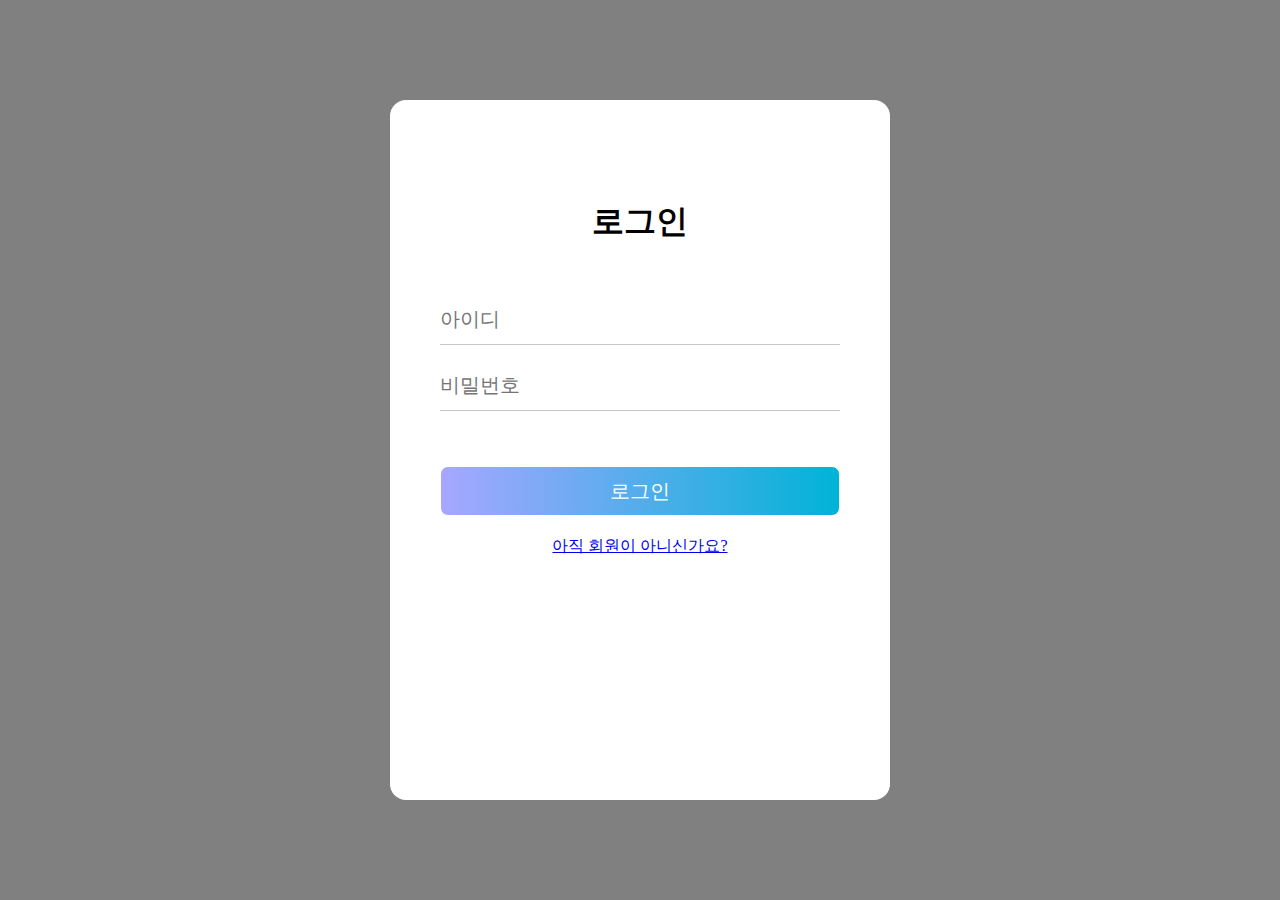
<file: signin.html>
<!DOCTYPE html>
<html lang="kor">
<head>
    <meta charset="UTF-8">
    <meta http-equiv="X-UA-Compatible" content="IE=edge">
    <meta name="viewport" content="width=device-width, initial-scale=1.0">
    <link rel="stylesheet" href="./style/sign.css"/>
    <title>로그인</title>
</head>
<body>
    <div class="signWrapper">
        <h1>로그인</h1>
        <form id="loginForm" class="signForm">
            <input type="text" placeholder="아이디" id="idInput" class="signInput" />
            <input type="password" placeholder="비밀번호" id="passwordInput" class="signInput" />
            <button type="submit" id="loginButton" class="signButton">로그인</button>
        </form>

        <a href="signup.html">아직 회원이 아니신가요?</a>
    </div>

    <script type="module"src="./js/signin.js"></script>
</body>
</html>
</file>
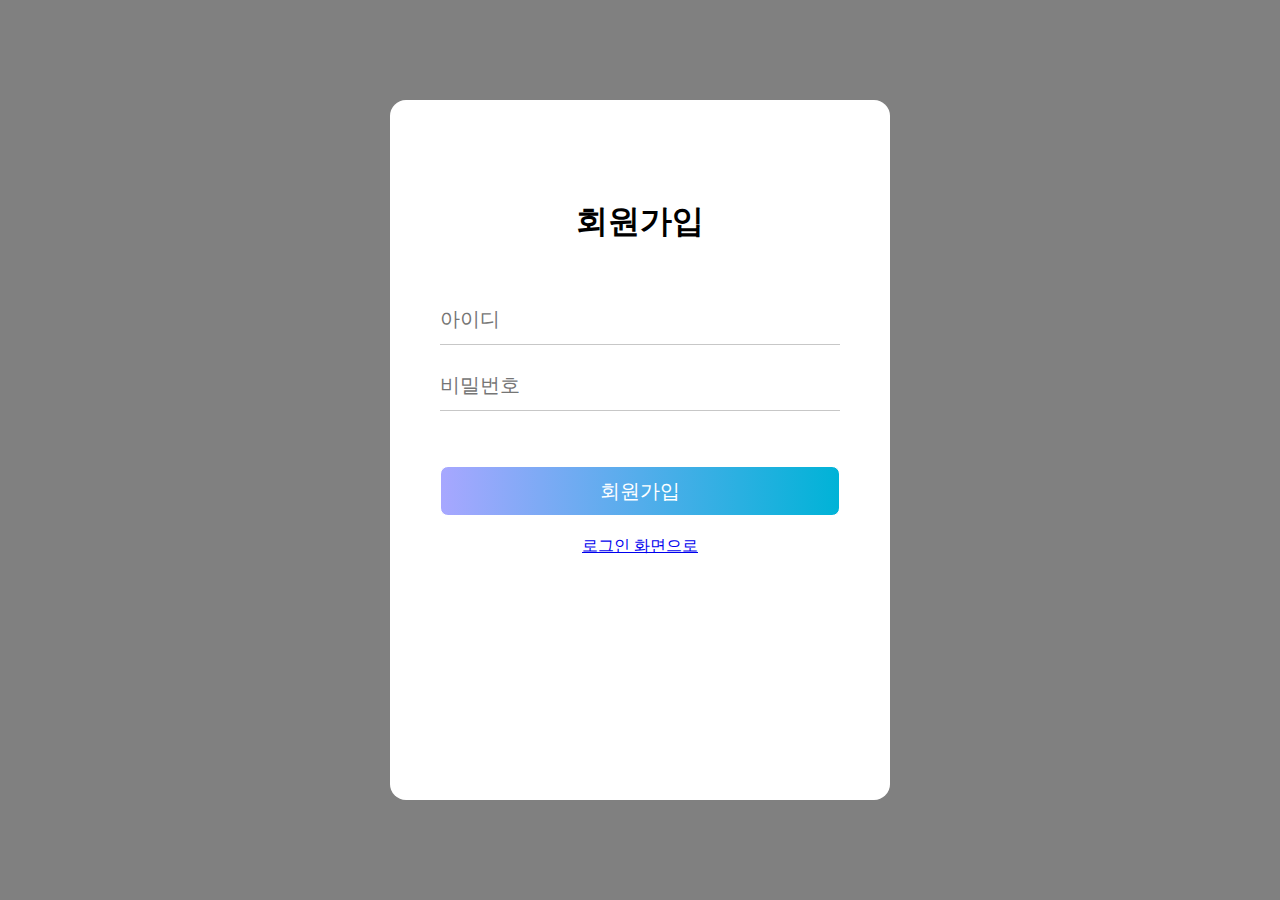
<file: signup.html>
<!DOCTYPE html>
<html lang="kor">
<head>
    <meta charset="UTF-8">
    <meta http-equiv="X-UA-Compatible" content="IE=edge">
    <meta name="viewport" content="width=device-width, initial-scale=1.0">
    <link rel="stylesheet" href="./style/sign.css"  />
    <title>회원가입</title>
</head>
<body>
    <div class="signWrapper">
        <h1>회원가입</h1>
        <form id="singupForm" class="signForm">
            <input type="text" placeholder="아이디" id="signupId" class="signInput" />
            <input type="password" placeholder="비밀번호" id="signupPassword" class="signInput" />
            <button type="submit" id="signupButton" class="signButton">회원가입</button>
        </form>

        <a href="signin.html">로그인 화면으로</a>
    </div>

    <script type="module" src="./js/signup.js"></script>
</body>
</html>
</file>
<file: style/sign.css>
body {
    background-color: gray;
    margin: 0;
    width: 100%;
    height: 100%;
    display: flex;
    justify-content: center;
}


.signWrapper {
     position:absolute;
     top:50%;
     transform: translate(0, -50%);
     background-color: white;
     width: 500px;
     height: 700px;
     border-radius: 16px;
     text-align: center;
}

.signWrapper h1 {
    margin: 100px 0 50px 0;
}

.signForm {
    /*background-color: aquamarine;*/
    display: flex;
    flex-direction: column; /*정렬방향을 가로에서 세로로 바꿈*/
    align-items: center;
    margin-bottom: 20px;
    gap: 15px 0; /*flex쓰면 사용가능 -> 사이사이를 15px만큼 떨어지게 만듦*/
}

.signButton {
    padding: 0;
    border-radius: 8px;
    width: 400px;
    height: 50px;
    cursor: pointer;
    margin-top: 40px;
    color: white;
    font-size:20px;
    border: 1px solid #fff;
    background: rgb(2, 0, 36);
    background: linear-gradient(
        90deg,
       /* rgba(2, 0, 36, 1) 0%,a까지 하면 투명도 조절*/
        rgba(167, 167, 255, 1) 0%,
        rgba(0, 179, 215, 1) 100%
    );
}

.signInput{
    font-size: 20px;
    width:400px;
    height: 50px;
    padding: 0;
    border: 0;
    border-bottom: 1px solid rgb(199,199,199);
    outline: none;
    transition: 0.5 ease-out;
}

.signInput:focus {
    border-bottom: 1px solid rgba(167,167,255,1);
}
</file>
